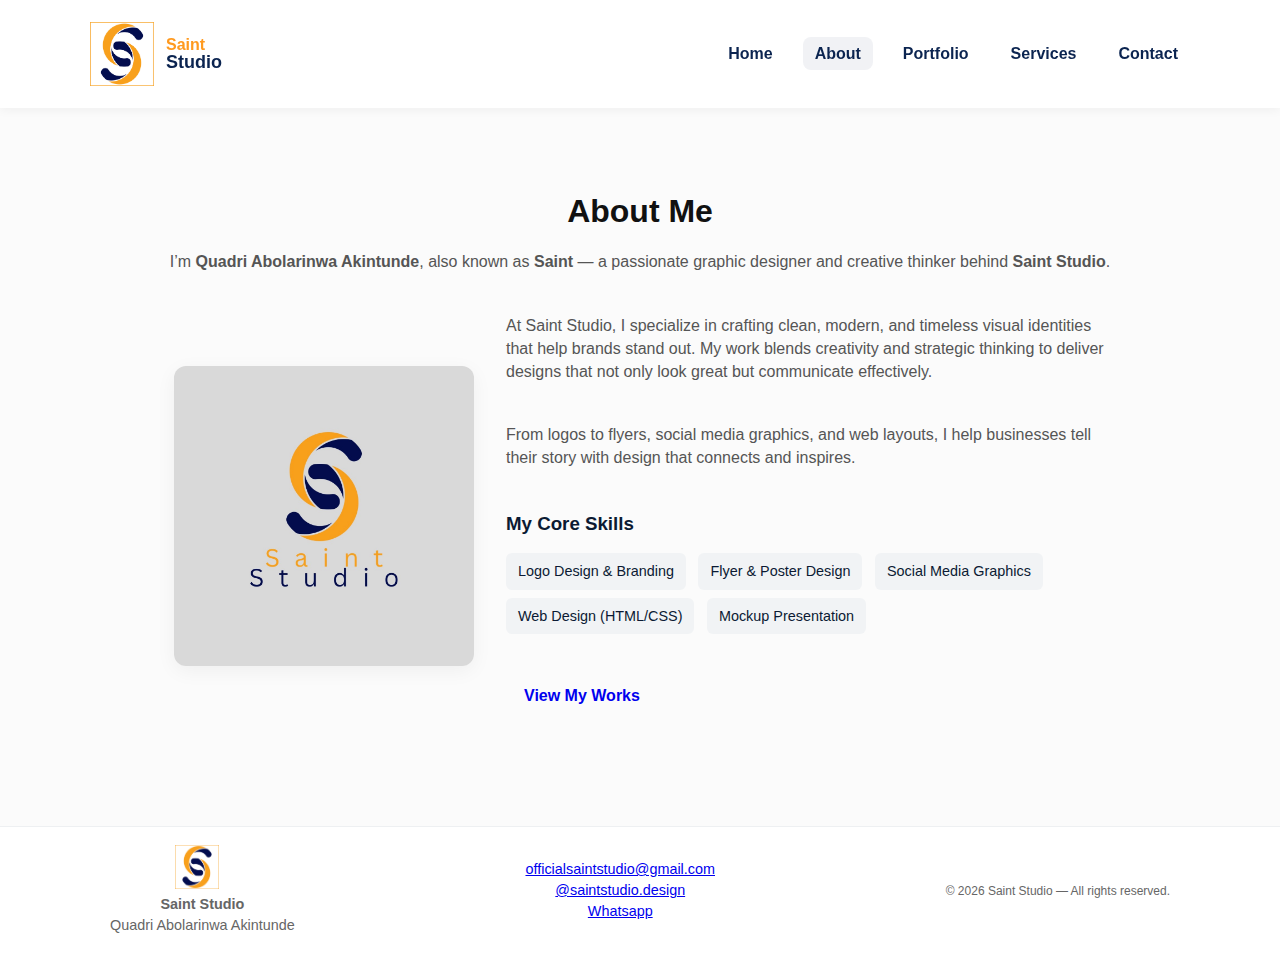
<file: about.html>
<!DOCTYPE html>
<html lang="en">
<head>
  <meta charset="UTF-8">
  <meta name="viewport" content="width=device-width, initial-scale=1.0">
  <title>About – Saint Studio</title>
  <link rel="stylesheet" href="css/style.css">
  <link rel="icon" href="images/logo.png" type="image/png">
  <meta name="description" content="About Saint Studio — founded by Quadri Akintunde (Saint), a passionate designer blending creativity with strategy to bring brands to life.">
  <style>
    #preloader {
      position: fixed;
      top: 0;
      left: 0;
      width: 100%;
      height: 100%;
      background: white;
      display: flex;
      justify-content: center;
      align-items: center;
      z-index: 999999;
    }

    #loader-logo {
      width: 120px;
      animation: pulse 1.5s ease-in-out infinite;
    }

    @keyframes pulse {
      0% { transform: scale(1); opacity: 0.7; }
      50% { transform: scale(1.15); opacity: 1; }
      100% { transform: scale(1); opacity: 0.7; }
    }
  </style>
</head>

<body>
  <div id="preloader">
    <img src="images/saintstudiologo.png" id="loader-logo" alt="Loading...">
  </div>
  
  <header class="site-header">
    <div class="container header-inner">
      <a class="brand" href="index.html">
        <img src="images/logo.png" alt="Saint Studio logo" class="saintlogo">
        <span class="brand-text">
          <span class="brand-name">Saint</span>
          <span class="brand-studio">Studio</span>
        </span>
      </a>

      <button id="nav-toggle" aria-label="Toggle navigation" class="nav-toggle">☰</button>

      <nav class="nav" id="nav">
        <ul>
          <li><a href="index.html">Home</a></li>
          <li><a href="about.html" class="active">About</a></li>
          <li><a href="portfolio.html">Portfolio</a></li>
          <li><a href="services.html">Services</a></li>
          <li><a href="contact.html">Contact</a></li>
        </ul>
      </nav>
    </div>
  </header>

  <section class="about">
    <h2>About Me</h2>
    <p class="intro">I’m <strong>Quadri Abolarinwa Akintunde</strong>, also known as <strong>Saint</strong> — a passionate graphic designer and creative thinker behind <strong>Saint Studio</strong>.</p>

    <div class="about-content">
      <img src="images/saintlogo.jpg" alt="Saint Studio Logo" class="about-image">

      <div class="about-text">
        <p>
          At Saint Studio, I specialize in crafting clean, modern, and timeless visual identities that help brands stand out.
          My work blends creativity and strategic thinking to deliver designs that not only look great but communicate effectively.
        </p>
        <p>
          From logos to flyers, social media graphics, and web layouts, I help businesses tell their story with design that connects and inspires.
        </p>

        <h3>My Core Skills</h3>
        <ul class="skills">
          <li>Logo Design & Branding</li>
          <li>Flyer & Poster Design</li>
          <li>Social Media Graphics</li>
          <li>Web Design (HTML/CSS)</li>
          <li>Mockup Presentation</li>
        </ul>

        <a href="portfolio.html" class="btn">View My Works</a>
      </div>
    </div>
  </section>

  <footer class="site-footer">
    <div class="container footer-inner">
      <div class="footer-left">
        <img src="images/logo.png" alt="Saint Studio logo" class="logo-sm">
        <div>
          <strong>Saint Studio</strong><br>
          Quadri Abolarinwa Akintunde
        </div>
      </div>

      <div class="footer-center">
        <a href="mailto:officialsaintstudio@gmail.com">officialsaintstudio@gmail.com</a><br>
        <a href="https://instagram.com/saintstudio.design" target="_blank">@saintstudio.design</a><br>
        <a href="https://wa.link/0617d0" target="_blank">Whatsapp</a>
      </div>

      <div class="footer-right">
        <small>© <span id="year"></span> Saint Studio — All rights reserved.</small>
      </div>
    </div>
  </footer>

  <script>
    document.getElementById('year').textContent = new Date().getFullYear();
    const navToggle = document.getElementById('nav-toggle');
    const nav = document.getElementById('nav');
    navToggle.addEventListener('click', () => nav.classList.toggle('open'));
  </script>
  <script>
    window.addEventListener("load", function () {
      const loader = document.getElementById("preloader");
      loader.style.opacity = "0";
      setTimeout(() => loader.style.display = "none", 500);
    });
  </script>
  <script src="js/scripts.js"></script>
</body>

</html>
</file>
<file: css/style.css>
:root{
  --bg: #fbfbfb;
  --card:#ffffff;
  --text:#0b1a33;
  --muted:#6b7280;
  --accent:#ff9a1f;
  --accent-2:#0b2450;
  --radius:14px;
  --container:1100px;
  font-family: "Poppins", system-ui, -apple-system, "Segoe UI", Roboto, "Helvetica Neue", Arial;
}

*{box-sizing:border-box}
html,body{height:100%}
body{
  margin:0;
  background:var(--bg);
  color:var(--text);
  -webkit-font-smoothing:antialiased;
  -moz-osx-font-smoothing:grayscale;
  line-height:1.45;
}

.container{
  max-width:var(--container);
  margin:0 auto;
  padding:0 20px;
}

.site-header{
  background: #fff;
  box-shadow: 0 2px 10px rgba(0,0,0,0.05);
  position:sticky;
  top:0;
  z-index:100;
}
.header-inner{
  display:flex;
  align-items:center;
  justify-content:space-between;
  padding:22px 0;
}

* {
  margin: 0;
  padding: 0;
  box-sizing: border-box;
  font-family: 'Poppins', sans-serif;
}

header {
  background: #fff;
  box-shadow: 0 2px 10px rgba(0,0,0,0.05);
  position: sticky;
  top: 0;
  z-index: 100;
}

.hero {
  text-align: center;
  padding: 6rem 2rem;
  background: linear-gradient(to bottom right, #f9fafc, #ffffff);
}

.hero h1 {
  font-size: 2.5rem;
  margin-bottom: 1rem;
  color: #111;
}

.hero p {
  font-size: 1.1rem;
  color: #555;
  margin-bottom: 2rem;
}

.hero .btn {
  background: #0078ff;
  color: #fff;
  padding: 0.8rem 1.8rem;
  border-radius: 5px;
  text-decoration: none;
  font-weight: 500;
  transition: 0.3s;
}

.hero .btn:hover {
  background: #005fcb;
}

section {
  padding: 5rem 5%;
  text-align: center;
}

section h2 {
  font-size: 2rem;
  color: #111;
  margin-bottom: 1rem;
}

section p {
  color: #555;
  margin-bottom: 2.5rem;
}

.portfolio-grid {
  display: grid;
  grid-template-columns: repeat(auto-fit, minmax(280px, 1fr));
  gap: 2rem;
}

.portfolio-item {
  background: #fff;
  border-radius: 10px;
  overflow: hidden;
  box-shadow: 0 5px 20px rgba(0,0,0,0.05);
  transition: 0.3s;
}

.portfolio-item img {
  width: 100%;
  height: auto;
  transition: 0.3s;
}

.portfolio-item:hover {
  transform: translateY(-5px);
  box-shadow: 0 10px 25px rgba(0,0,0,0.08);
}

.portfolio-item h3 {
  font-size: 1.2rem;
  color: #111;
  margin-top: 1rem;
}

.portfolio-item p {
  color: #555;
  font-size: 0.95rem;
  padding-bottom: 1.5rem;
}


#services.portfolio {
  background: #f9fafc;
}

#services .portfolio-item {
  padding-bottom: 1rem;
}

#services .portfolio-item img {
  width: 100%;
  border-bottom: 1px solid #eee;
}

#services .portfolio-item h3 {
  margin-top: 1rem;
  color: #0078ff;
}

#services .portfolio-item p {
  font-size: 0.95rem;
  color: #444;
  padding: 0 1rem 1.5rem;
}

footer {
  background: #fff;
  text-align: center;
  padding: 1.5rem;
  border-top: 1px solid #eee;
  color: #666;
  font-size: 0.9rem;
}

@media (max-width: 980px) {
  .navbar {
    flex-wrap: wrap;
  }

  .nav-links {
    flex-direction: column;
    width: 100%;
    background: #fff;
    position: absolute;
    top: 70px;
    left: 0;
    display: none;
    padding: 1rem 0;
    border-top: 1px solid #eee;
  }

  .nav-links.active {
    display: flex;
  }

  .nav-links li {
    text-align: center;
  }

  .hero h1 {
    font-size: 2rem;
  }

  section {
    padding: 3rem 5%;
  }
}

@media (max-width: 600px) {
  .portfolio-grid {
    grid-template-columns: 1fr;
  }

  .hero {
    padding: 4rem 1.5rem;
  }
}

.brand{
  display:flex;
  align-items:center;
  text-decoration:none;
  color:var(--text);
}

.saintlogo{
  height:64px;
  width:64px;
  object-fit:contain;
  margin-right:12px;
  border: radius 12px;
}

.logo{
  font-size: 1.6rem;
  font-weight: 700;
  color: #111;
}
.project-logo{
  width: 100%;
  height: auto;
  object-fit: cover;
  border-radius: 12px;
}
.brand-text{
  display:flex;
  flex-direction:column;
  line-height:1;
}

.brand-name{
  font-weight:600;
  color:var(--accent);
}

.brand-studio{
  font-weight:600;
  color:var(--accent-2);
  font-size:18px;
}

.nav ul{
  display:flex;
  gap:18px;
  list-style:none;
  margin:0;
  padding:0;
}

.nav a{
  color:var(--accent-2);
  text-decoration:none;
  font-weight:600;
  padding:8px 12px;
  border-radius:8px;
}

.nav a.active,
.nav a:hover{
  background:rgba(11,36,80,0.06);
}

.nav-toggle{
  display:none;
  background:none;
  border:0;
  font-size:20px;
  cursor:pointer;
}

.hero{
  padding:56px 0;
}

.hero-inner{
  display:grid;
  grid-template-columns:1fr 480px;
  gap:36px;
  align-items:center;
}

.hero-copy h1{
  font-size:34px;
  margin:0 0 12px;
}

.lead{
  color:var(--muted);
  margin:0 0 20px;
}

.hero-cta{
  display:flex;
  gap:12px;margin-bottom:16px;
}

.btn{
  display:inline-block;
  padding:10px 18px;
  border-radius:10px;
  text-decoration:none;
  font-weight:600;
}

.btn.primary{
  background:var(--accent);
  color:white;
}

.btn.ghost{
  background:transparent;
  border:1px solid #e6e6e6;
  color:var(--accent-2);
}

.quick-features{
  display:flex;
  gap:12px;
  margin:12px 0 0;
  padding:0;list-style:none;
  color:var(--muted);
  font-size:14px;
}

.hero-image img{
  width:100%;
  max-height:420px;
  object-fit:cover;
  border-radius:14px;
  box-shadow:0 8px 30px rgba(11,36,80,0.06);
}

.about-preview{
  background:linear-gradient(90deg, rgba(255,255,255,0.6), rgba(255,255,255,1));padding:34px 0;margin-top:28px;border-radius:12px}
.about-inner{
  display:flex;
  align-items:center;
  justify-content:space-between;
  gap:20px;
}

.about-inner h2{
  margin:0 0 8px;
}

.stat{
  background:var(--card);
  padding:14px;
  border-radius:12px;
  text-align:center;
  box-shadow: 0 6px 18px rgba(11,36,80,0.04);
}

.stat-number{
  font-weight:700;
  font-size:18px;
}

.stats{
  display:flex;
  gap:12px;
}

.portfolio-preview{
  padding:42px 0;
}

.section-head{
  display:flex;
  justify-content:space-between;
  align-items:center;
  margin-bottom:18px;
}

.grid{
  display:grid;
  grid-template-columns:repeat(4,1fr);
  gap:16px;
}

.card{
  background:var(--card);
  border-radius:12px;
  overflow:hidden;
  box-shadow:0 6px 20px rgba(11,36,80,0.04);
  transition: opacity 0.3s ease, transform 0.3s ease;
}

.card:hover {
  transform: translateY(-5px);
  box-shadow: 0 10px 25px rgba(11, 36, 80, 0.08);
}

.card[style*="display: none"] {
  opacity: 0;
  transform: scale(0.95);
}

.card[style*="display: block"] {
  opacity: 1;
  transform: scale(1);
}

.card img{
  width:100%;
  display:block;
  height:180px;
  object-fit:cover;
}

.card figcaption{
  padding:12px;
  font-weight:600;
  color:var(--accent-2);
  font-size:14px;
}

.services-preview{
  padding:32px 0;
  background: #f9fafc;
}

.services-grid{
  display:grid;
  grid-template-columns:repeat(4,1fr);
  gap:16px;
}

.service{
  background:var(--card);
  padding:18px;
  border-radius:12px;
  box-shadow:0 6px 18px rgba(11,36,80,0.04);
}

.site-footer{
  border-top:1px solid #eef0f2;
  padding:18px 0;
  margin-top:28px;
}

.footer-inner{
  display:flex;
  align-items:center;
  justify-content:space-between;
  gap:20px;
}

.logo-sm{
  height:44px;
  margin-right:10px;
}

@media (max-width:980px){
  .hero-inner{
    grid-template-columns:1fr;
    padding-top:8px;
  }
  .hero-image{
    order:-1;
  }
  .grid{
    grid-template-columns:repeat(2,1fr);
  }
  .services-grid{
    grid-template-columns:repeat(2,1fr);
  }
  .about-inner{
    flex-direction:column;
    align-items:flex-start;
  }
  .header-inner{
    gap:12px;
  }
}

@media (max-width:720px){
  .nav{
    position:absolute;
    top:80px;
    right:20px;
    background:var(--card);
    border-radius:12px;
    padding:12px;
    box-shadow:0 10px 30px rgba(11,36,80,0.08);
    display:none;
  }
  .nav.open{
    display:block;
  }
  .nav ul{
    flex-direction:column
  }
  .nav-toggle{
    display:block
  }
  .nav a{
    display:block;
    padding:10px 14px;
  }
  .grid{
    grid-template-columns:1fr;
  }
  .services-grid{
    grid-template-columns:1fr
  }
}

.about-content {
  display: flex;
  align-items: center;
  justify-content: center;
  flex-wrap: wrap;
  gap: 2rem;
}

.about-image {
  max-width: 300px;
  width: 100%;
  border-radius: 12px;
  box-shadow: 0 5px 20px rgba(0,0,0,0.05);
}

.about-text {
  max-width: 600px;
  text-align: left;
}

.skills {
  list-style: none;
  margin: 1rem 0 2rem;
  padding: 0;
}

.skills li {
  background: #f1f3f5;
  margin-bottom: 8px;
  padding: 8px 12px;
  border-radius: 6px;
  display: inline-block;
  margin-right: 8px;
  font-size: 0.9rem;
}

.contact-container {
  display: flex;
  flex-wrap: wrap;
  gap: 3rem;
  justify-content: center;
  margin-top: 2rem;
}

.contact-form {
  flex: 1 1 350px;
  display: flex;
  flex-direction: column;
  gap: 1rem;
}

.contact-form .success,
.contact-form .error {
  display: none;
  margin-top: 1rem;
  padding: 0.8rem;
  border-radius: 6px;
}

.contact-form .success {
  background: #e6ffed;
  color: #2e7d32;
}

.contact-form .error {
  background: #ffe6e6;
  color: #d32f2f;
}

.contact-form input,
.contact-form textarea {
  padding: 0.8rem;
  border: 1px solid #ddd;
  border-radius: 6px;
  font-family: inherit;
  font-size: 1rem;
}

.contact-form input:focus,
.contact-form textarea:focus {
  border-color: #0078ff;
  outline: none;
}

.contact-info {
  flex: 1 1 250px;
  text-align: left;
}

.contact-info h3 {
  margin-bottom: 1rem;
  color: #0078ff;
}

.contact-info p {
  margin-bottom: 0.5rem;
}

.contact-info a {
  color: #0078ff;
  text-decoration: none;
}

.contact-info a:hover {
  text-decoration: underline;
}

/* Responsive tweaks */
@media (max-width: 768px) {
  .about-content,
  .contact-container {
    flex-direction: column;
    text-align: center;
  }

  .about-text {
    text-align: center;
  }

  .contact-info {
    text-align: center;
  }
}

.contact-form .success,
.contact-form .error {
  display: none;
  margin-top: 1rem;
  padding: 0.8rem;
  border-radius: 6px;
}
.contact-form .success {
  background: #e6ffed;
  color: #2e7d32;
}
.contact-form .error {
  background: #ffe6e6;
  color: #d32f2f;
}

.filter-btn {
  background: #f1f3f5;
  border: none;
  padding: 8px 16px;
  margin: 0 8px;
  border-radius: 6px;
  cursor: pointer;
  font-weight: 500;
  transition: background 0.3s;
}
.filter-btn:hover,
.filter-btn.active {
  background: var(--accent);
  color: white;
}

.nav-toggle:focus{
  outline: 2px solid var(--accent);
  outline-offset: 2px;

}

#preloader {
  position: fixed;
  top: 0;
  left: 0;
  width: 100%;
  height: 100%;
  background: #ffffff; /* White background */
  display: flex;
  justify-content: center;
  align-items: center;
  z-index: 9999;
  transition: opacity 0.6s ease;
}

.loader-logo {
  width: 120px; /* adjust size */
  animation: pulse 1.5s infinite ease-in-out;
}

/* Logo pulse animation */
@keyframes pulse {
  0% { transform: scale(1); opacity: 0.7; }
  50% { transform: scale(1.15); opacity: 1; }
  100% { transform: scale(1); opacity: 0.7; }
}
</file>
